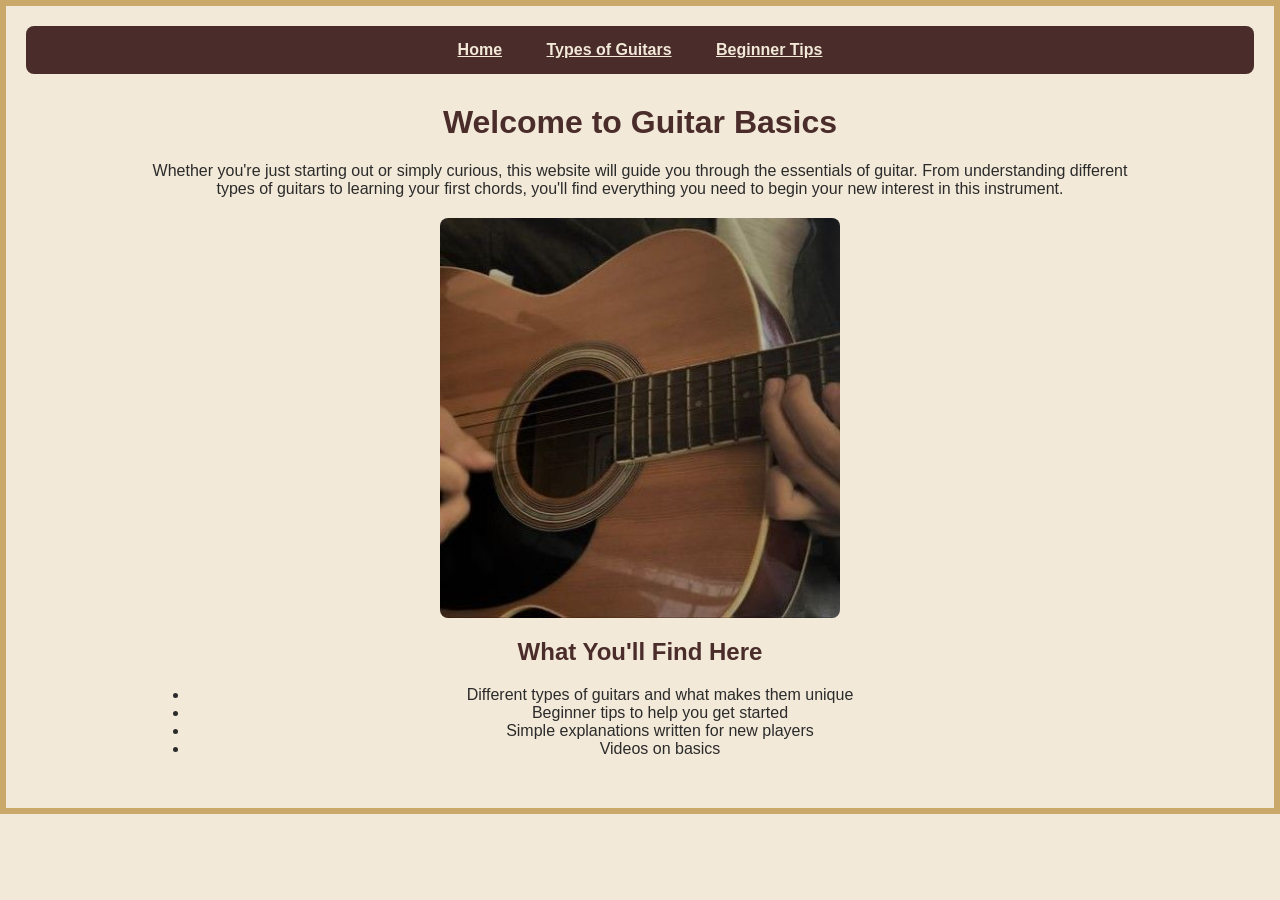
<file: index.html>
<!DOCTYPE html>
<html>
<head>
    
    <meta name="viewport" content="width=device-width, initial-scale=1.0">
    <title>Guitar Basics</title>
    <link rel="stylesheet" href="css/style.css">
</head>

<body>
    <nav>
        <a href="index.html">Home</a>
        <a href="types.html">Types of Guitars</a>
        <a href="beginner.html">Beginner Tips</a>
    </nav>

   
    <div class="container">
        <h1>Welcome to Guitar Basics</h1>
        <p>
            Whether you're just starting out or simply curious, this website will 
             guide you through the essentials of guitar.
            From understanding different types of guitars to learning your first chords,  
            you'll find everything you need to begin your new interest in this instrument.
        </p>

        

        <img src="./image/playingguitar.jpg" alt="Guitar on a stand">

        <h2>What You'll Find Here</h2>
        <ul>
            <li>Different types of guitars and what makes them unique</li>
            <li>Beginner tips to help you get started</li>
            <li>Simple explanations written for new players</li>
            <li>Videos on basics</li>
        </ul>
    </div>

</body>
</html>
</file>
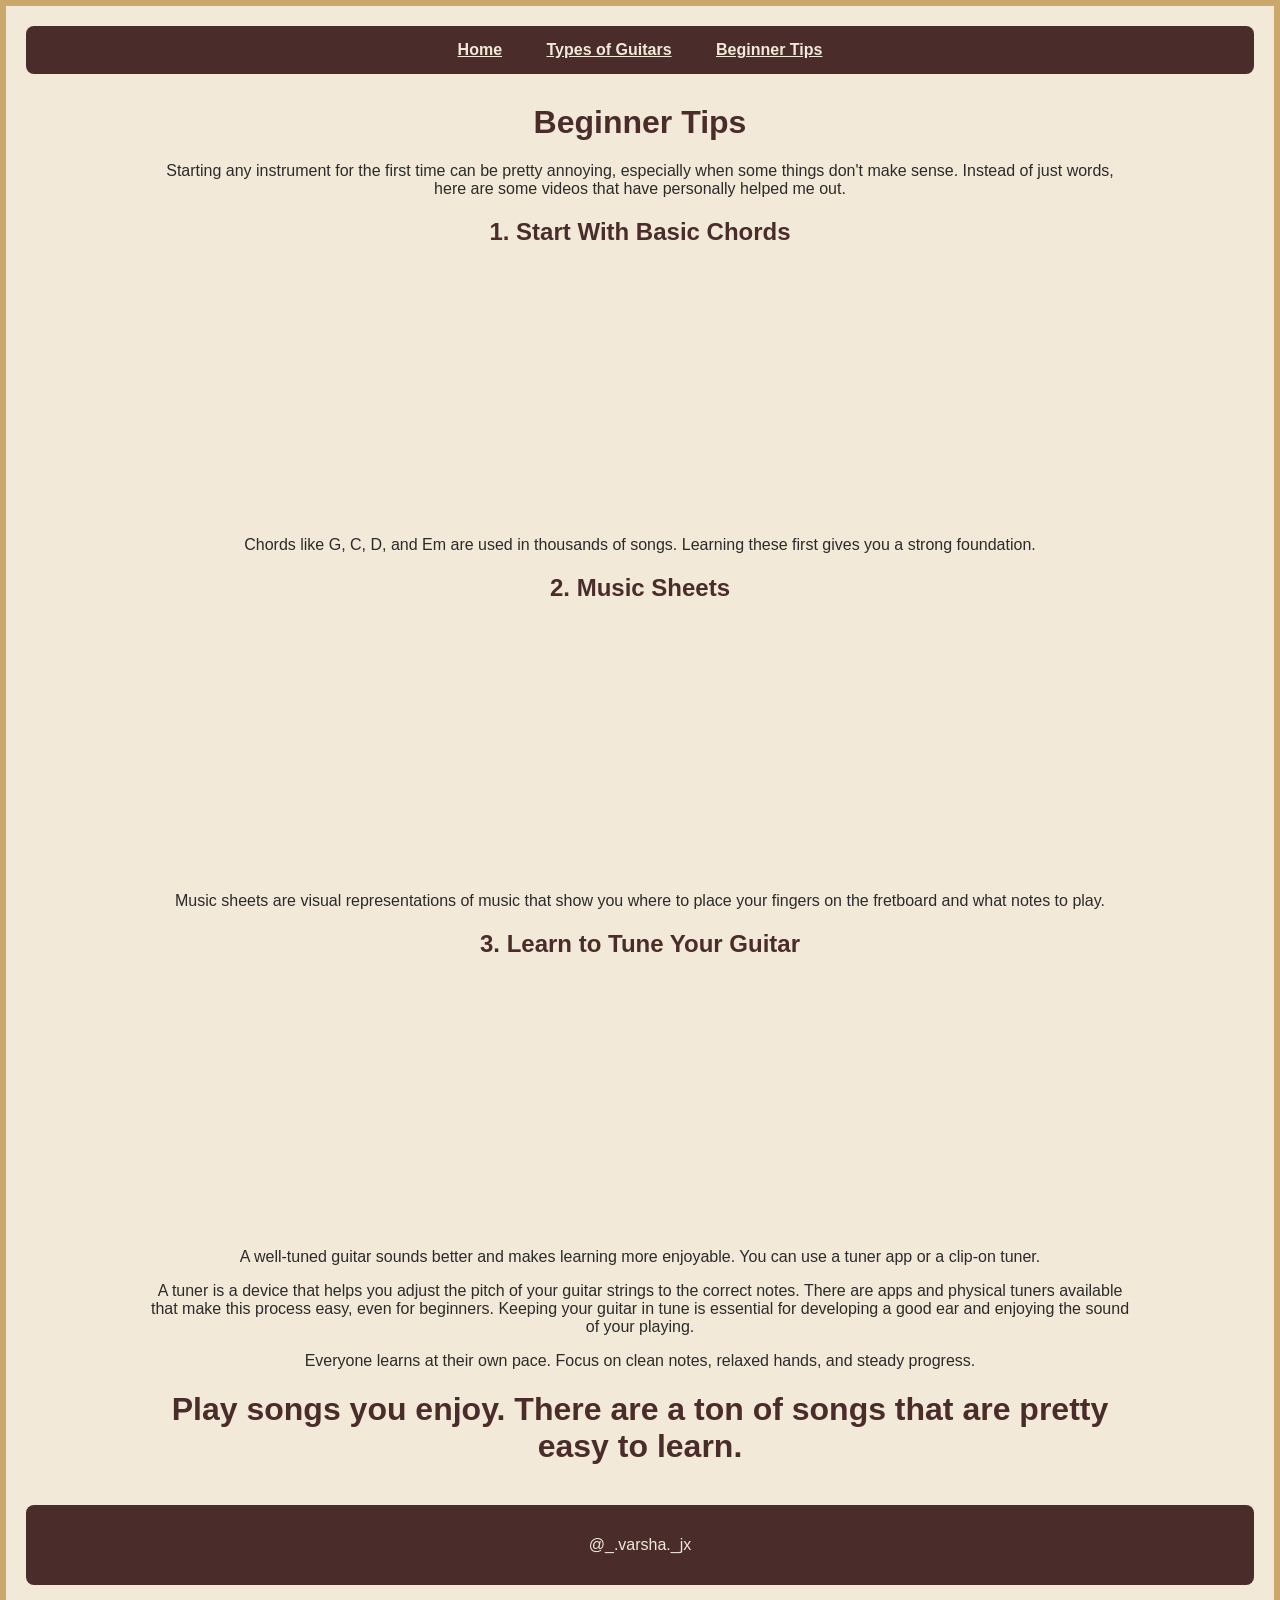
<file: beginner.html>
<!DOCTYPE html>
<html>
    <head>
        <meta charset="UTF-8">
        <meta name="viewport" content="width=device-width, initial-scale=1.0">
        <title>Beginner Tips</title>
        <link rel="stylesheet" href="css/style.css">
    </head>
    <body>
        <nav>
            <a href="index.html">Home</a>
            <a href="types.html">Types of Guitars</a>
            <a href="beginner.html">Beginner Tips</a>
        </nav>

        <div class="container">
            <h1>Beginner Tips</h1>
            <p>Starting any instrument for the first time can be pretty annoying, especially when 
                some things don't make sense. Instead of just words, here are some videos that have personally helped me out.</p>

            <h2>1. Start With Basic Chords</h2>
            <iframe width="450" height="250" src="https://www.youtube.com/embed/4uwPUO7LNpY?si=QlDxnLunFAz2hXfV" title="Simple Cords" frameborder="0" allow="accelerometer; autoplay; clipboard-write; encrypted-media; gyroscope; picture-in-picture; web-share" referrerpolicy="strict-origin-when-cross-origin" allowfullscreen></iframe>
            <p>Chords like G, C, D, and Em are used in thousands of songs. Learning these first gives you a strong foundation.</p>

            <h2>2. Music Sheets</h2>
            <iframe width="450" height="250" src="https://www.youtube.com/embed/8bzAjQ4PxyA?si=ThbKXxjYOskPU8l0" title="Sheet Music" frameborder="0" allow="accelerometer; autoplay; clipboard-write; encrypted-media; gyroscope; picture-in-picture; web-share" referrerpolicy="strict-origin-when-cross-origin" allowfullscreen></iframe>
           
            <p>Music sheets are visual representations of music that show you where to place your fingers on the fretboard and what notes to play.</p>

            <h2>3. Learn to Tune Your Guitar</h2>
           <iframe width="450" height="250" src="https://www.youtube.com/embed/PPEsXb4XpyY?si=WKA_2m-ftlTZn_Xv" title="Tuning Acoustic" frameborder="0" allow="accelerometer; autoplay; clipboard-write; encrypted-media; gyroscope; picture-in-picture; web-share" referrerpolicy="strict-origin-when-cross-origin" allowfullscreen></iframe>
            <p>A well-tuned guitar sounds better and makes learning more enjoyable. You can use a tuner app or a clip-on tuner.</p>
            <p1>A tuner is a device that helps you adjust the pitch of your guitar strings to the correct notes. There are apps and physical 
tuners available that make this process easy, even for beginners. Keeping your guitar in tune is essential for developing a good ear and enjoying the sound of your playing.
            </p1>

            <p>Everyone learns at their own pace. Focus on clean notes, relaxed hands, and steady progress.</p>

            
            <h1>Play songs you enjoy. There are a ton of songs that are pretty easy to learn.</h1>
        </div>

        <footer>
            <p>@_.varsha._jx </p>
        </footer>
    </body>

</html>
</file>
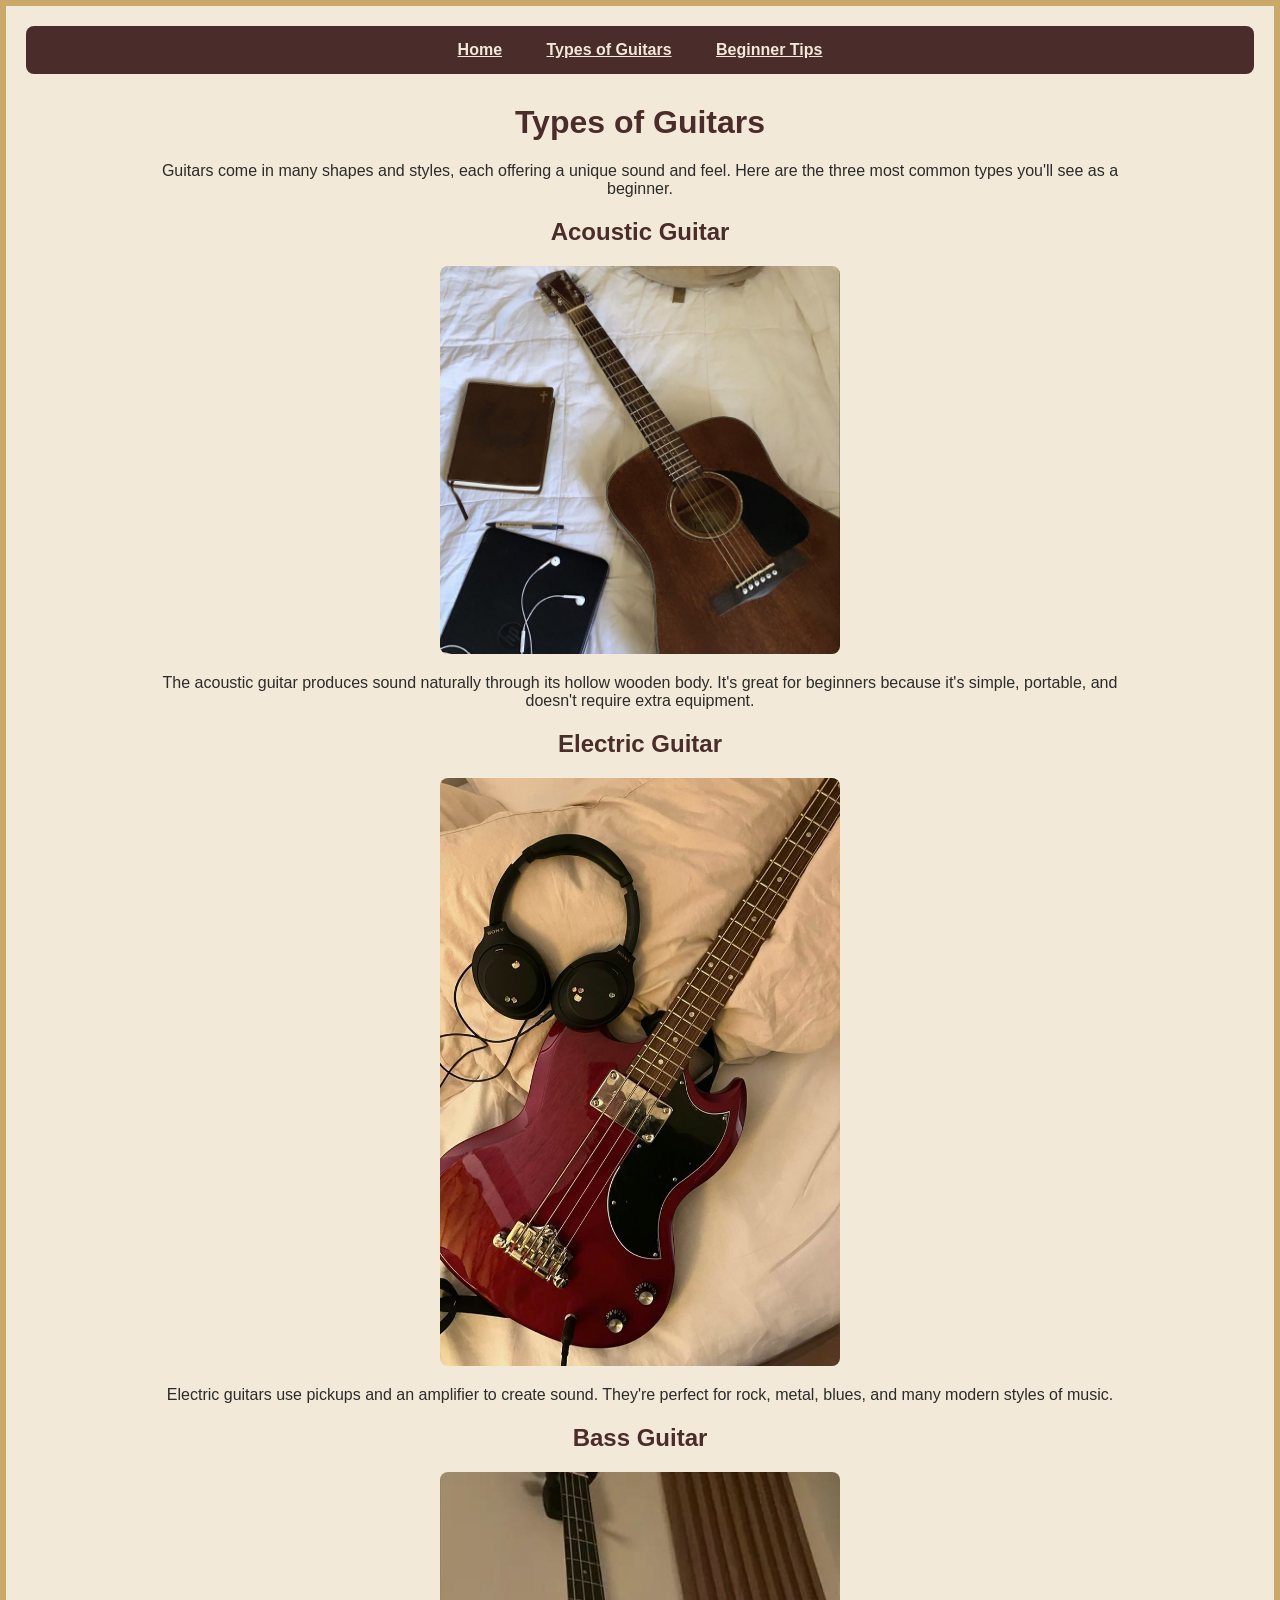
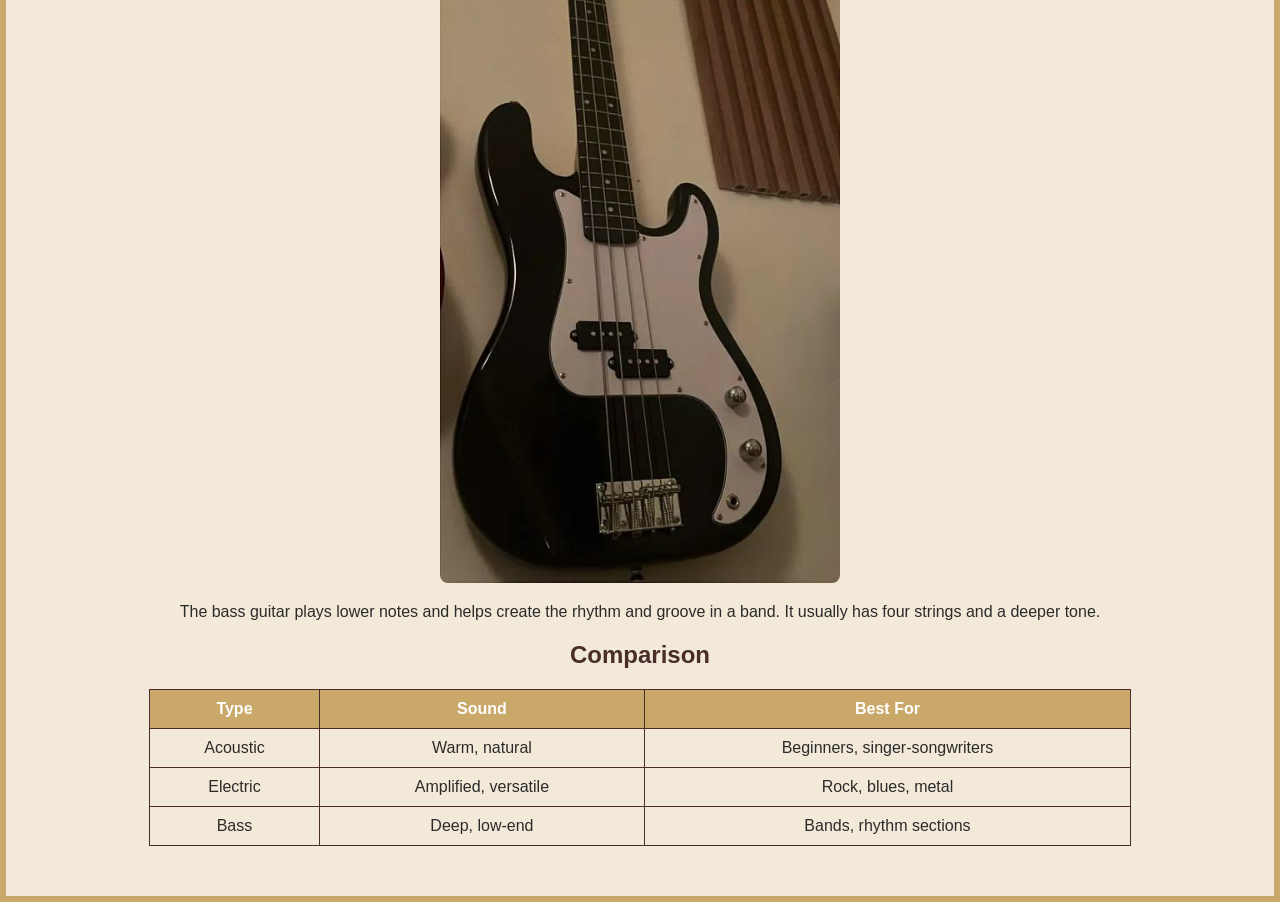
<file: types.html>
<!DOCTYPE html>
<html lang="en">
<head>
    <meta charset="UTF-8">
    <meta name="viewport" content="width=device-width, initial-scale=1.0">
    <title>Types of Guitars</title>
    <link rel="stylesheet" href="css/style.css">
</head>

<body>

    <nav>
        <a href="index.html">Home</a>
        <a href="types.html">Types of Guitars</a>
        <a href="beginner.html">Beginner Tips</a>
    </nav>

    <div class="container">
        <h1>Types of Guitars</h1>
        <p>Guitars come in many shapes and styles, each offering a unique sound and feel. Here are the three most common types you'll see as a beginner.</p>

        <h2>Acoustic Guitar</h2>
        <img src="./image/acoustic.jpg" alt="Acoustic Guitar">
        <p>The acoustic guitar produces sound naturally through its hollow wooden body. It's great for beginners because it's simple, portable, and doesn't require extra equipment.</p>

        <h2>Electric Guitar</h2>
        <img src="./image/electric.jpg" alt="Electric Guitar">
        <p>Electric guitars use pickups and an amplifier to create sound. They're perfect for rock, metal, blues, and many modern styles of music.</p>

        <h2>Bass Guitar</h2>
        <img src="./image/bass.jpg" alt="Bass Guitar">
        <p>The bass guitar plays lower notes and helps create the rhythm and groove in a band. It usually has four strings and a deeper tone.</p>

        <!-- HOW DO I TURN THE FREAKING AI OFF-->

        <h2>Comparison</h2>
        <table>
            <tr>
                <th>Type</th>
                <th>Sound</th>
                <th>Best For</th>
            </tr>
            <tr>
                <td>Acoustic</td>
                <td>Warm, natural</td>
                <td>Beginners, singer-songwriters</td>
            </tr>
            <tr>
                <td>Electric</td>
                <td>Amplified, versatile</td>
                <td>Rock, blues, metal</td>
            </tr>
            <tr>
                <td>Bass</td>
                <td>Deep, low-end</td>
                <td>Bands, rhythm sections</td>
            </tr>
        </table>
    </div>

    

</body>
</html>
</file>
<file: css/style.css>
body {
    font-family: 'Roboto', sans-serif;
    background-color: #F2E9D8;
    color: #2b2b2b;
    margin: 0;
    padding: 20px;
    border: 6px solid #C9A86A;
    border-radius: 0;
    box-sizing: border-box;
    text-align: center;
}

h1, h2, h3 {
    font-family: 'Montserrat', sans-serif;
    color: #4A2C2A;
}

a {
    text-decoration: underline;
    color: #4A2C2A;
}

a:hover {
    color: #c2a267;
}

nav {
    background-color: #4A2C2A;
    padding: 15px;
    text-align: center;
    border-radius: 8px;
}

nav a {
    color: #F2E9D8;
    margin: 0 20px;
    font-weight: bold;
    display: inline-block;
    transition: transform 0.3s ease, color 0.3s ease;
}

nav a:hover {
    color: #C9A86A;
    transform: translateY(-3px);
}

.container {
    width: 80%;
    max-width: 1000px;
    margin: 30px auto;
}

img {
    width: 100%;
    max-width: 400px;
    border-radius: 8px;
    display: block;
    margin: 20px auto;
}

table {
    width: 100%;
    border-collapse: collapse;
    margin-top: 20px;
}

th, td {
    border: 1px solid #4A2C2A;
    padding: 10px;
    text-align: center;
}

th {
    background-color: #C9A86A;
    color: #fff;
}

footer {
    background-color: #4A2C2A;
    color: #F2E9D8;
    text-align: center;
    padding: 15px;
    margin-top: 40px;
    border-radius: 8px;
}
</file>
